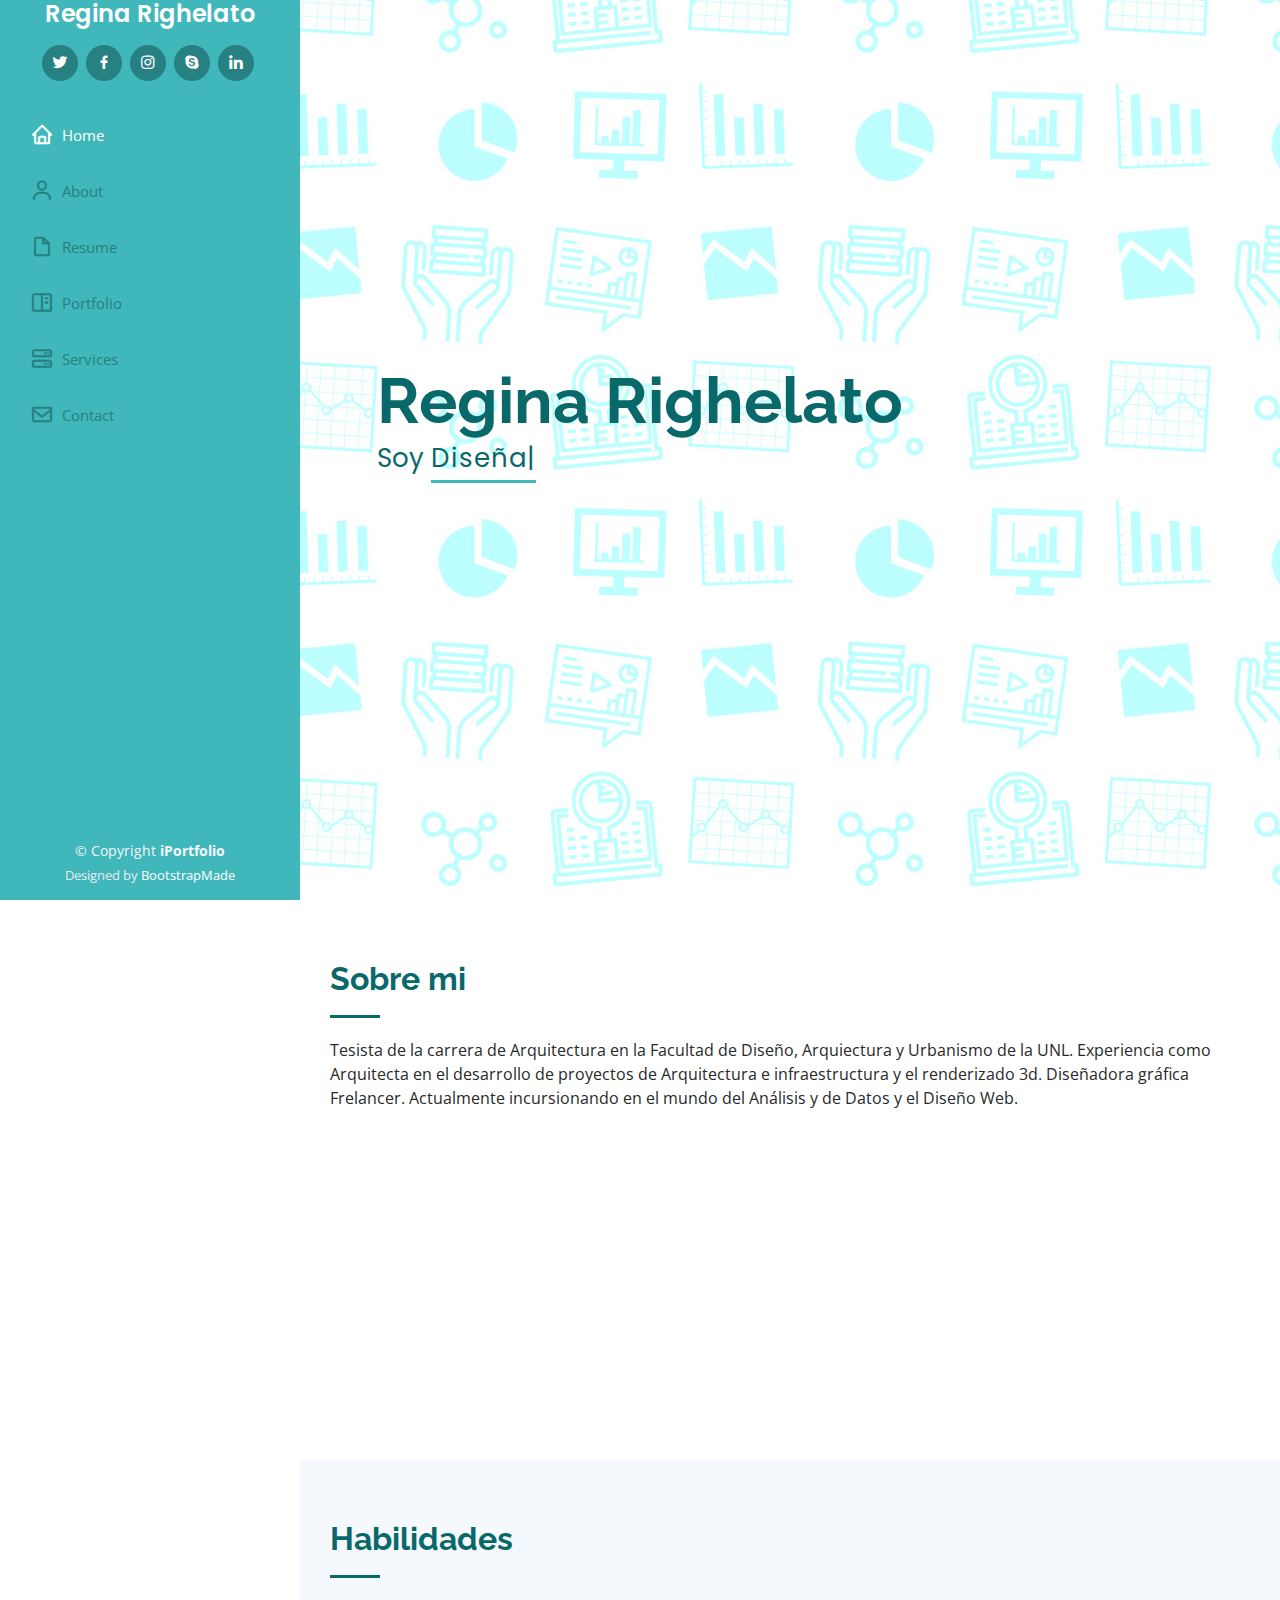
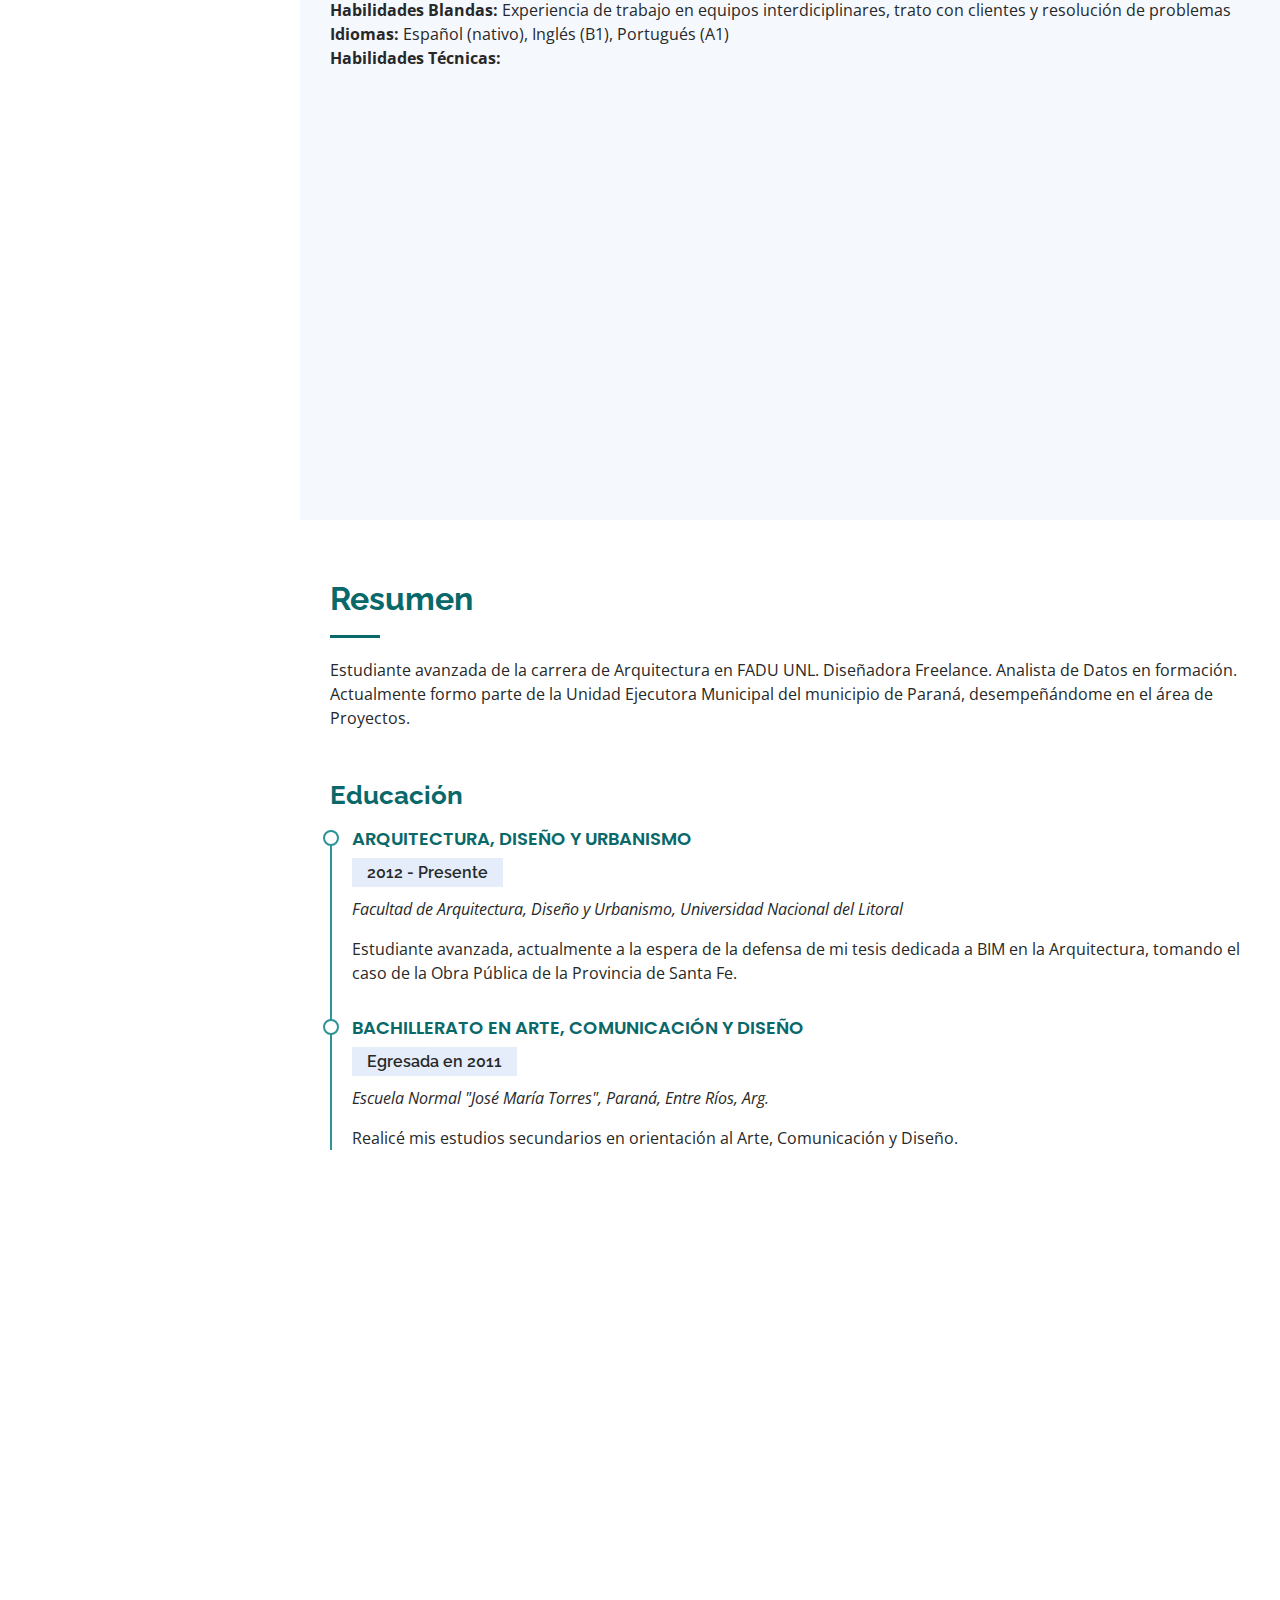
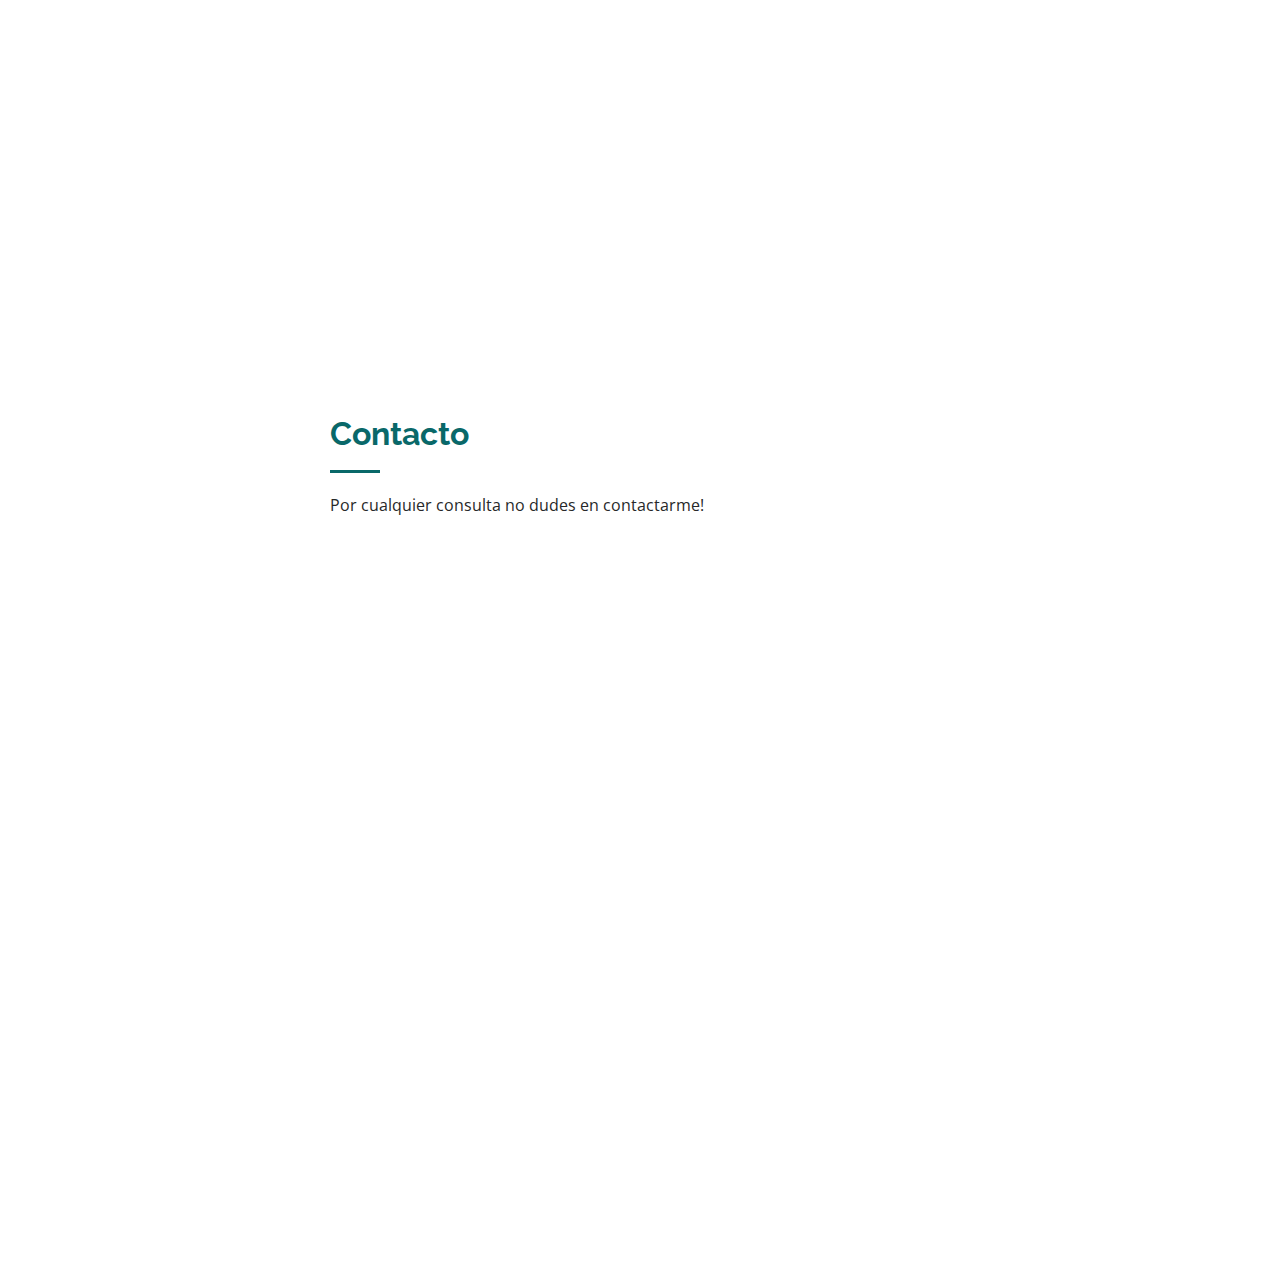
<file: index.html>
<!DOCTYPE html>
<html lang="esp">

<head>
  <meta charset="utf-8">
  <meta content="width=device-width, initial-scale=1.0" name="viewport">

  <title>Regina Righelato Cv</title>
  <meta content="" name="description">
  <meta content="" name="keywords">

  <!-- Favicons -->
  <link href="assets/img/favicon.png" rel="icon">
  <link href="assets/img/apple-touch-icon.png" rel="apple-touch-icon">

  <!-- Google Fonts -->
  <link href="https://fonts.googleapis.com/css?family=Open+Sans:300,300i,400,400i,600,600i,700,700i|Raleway:300,300i,400,400i,500,500i,600,600i,700,700i|Poppins:300,300i,400,400i,500,500i,600,600i,700,700i" rel="stylesheet">

  <!-- Vendor CSS Files -->
  <link href="assets/vendor/aos/aos.css" rel="stylesheet">
  <link href="assets/vendor/bootstrap/css/bootstrap.min.css" rel="stylesheet">
  <link href="assets/vendor/bootstrap-icons/bootstrap-icons.css" rel="stylesheet">
  <link href="assets/vendor/boxicons/css/boxicons.min.css" rel="stylesheet">
  <link href="assets/vendor/glightbox/css/glightbox.min.css" rel="stylesheet">
  <link href="assets/vendor/swiper/swiper-bundle.min.css" rel="stylesheet">

  <!-- Template Main CSS File -->
  <link href="assets/css/style.css" rel="stylesheet">

  <!-- =======================================================
  * Template Name: iPortfolio
  * Updated: Nov 17 2023 with Bootstrap v5.3.2
  * Template URL: https://bootstrapmade.com/iportfolio-bootstrap-portfolio-websites-template/
  * Author: BootstrapMade.com
  * License: https://bootstrapmade.com/license/
  ======================================================== -->
</head>

<body>

  <!-- ======= Mobile nav toggle button ======= -->
  <i class="bi bi-list mobile-nav-toggle d-xl-none"></i>

  <!-- ======= Header ======= -->
  <header id="header">
    <div class="d-flex flex-column">

      <div class="profile">
        <!-- <img src="assets/img/profile-img.jpg" alt="" class="img-fluid rounded-circle"> -->
        <h1 class="text-light"><a href="index.html">Regina Righelato</a></h1>
        <div class="social-links mt-3 text-center">
          <a href="#" class="twitter"><i class="bx bxl-twitter"></i></a>
          <a href="#" class="facebook"><i class="bx bxl-facebook"></i></a>
          <a href="#" class="instagram"><i class="bx bxl-instagram"></i></a>
          <a href="#" class="google-plus"><i class="bx bxl-skype"></i></a>
          <a href="#" class="linkedin"><i class="bx bxl-linkedin"></i></a>
        </div>
      </div>

  

      <nav id="navbar" class="nav-menu navbar">
        <ul>
          <li><a href="#hero" class="nav-link scrollto active"><i class="bx bx-home"></i> <span>Home</span></a></li>
          <li><a href="#about" class="nav-link scrollto"><i class="bx bx-user"></i> <span>About</span></a></li>
          <li><a href="#resume" class="nav-link scrollto"><i class="bx bx-file-blank"></i> <span>Resume</span></a></li>
          <li><a href="#portfolio" class="nav-link scrollto"><i class="bx bx-book-content"></i> <span>Portfolio</span></a></li>
          <li><a href="#services" class="nav-link scrollto"><i class="bx bx-server"></i> <span>Services</span></a></li>
          <li><a href="#contact" class="nav-link scrollto"><i class="bx bx-envelope"></i> <span>Contact</span></a></li>
        </ul>
      </nav><!-- .nav-menu -->
    </div>
  </header><!-- End Header -->

  <!-- ======= Hero Section ======= -->
  <section id="hero" class="d-flex flex-column justify-content-center align-items-center">
    <div class="hero-container" data-aos="fade-in">
      <h1>Regina Righelato</h1>
      <p>Soy <span class="typed" data-typed-items="Diseñadora, Analista de datos en formación"></span></p>
    </div>
  </section><!-- End Hero -->

  <main id="main">

    <!-- ======= About Section ======= -->
    <section id="about" class="about">
      <div class="container">

        <div class="section-title">
          <h2>Sobre mi</h2>
          <p> Tesista de la carrera de Arquitectura en la Facultad de Diseño, Arquiectura y Urbanismo de la UNL. Experiencia como Arquitecta en el desarrollo de proyectos de Arquitectura e infraestructura y el renderizado 3d.
            Diseñadora gráfica Frelancer. Actualmente incursionando en el mundo del Análisis y de Datos y el Diseño Web.
          </p>
        </div>

        <div class="row">
          <div class="col-lg-4" data-aos="fade-right">
            <!-- <img src="assets/img/profile-img.jpg" class="img-fluid" alt=""> -->
          </div>
          <div class="col-lg-8 pt-4 pt-lg-0 content" data-aos="fade-left">
            <h3> Diseñadora Web &amp; Analista de Datos </h3>
            <p class="fst-italic">
              Estudiante en FADU UNL. Actualmente incursionando en el Análisis de Datos y el Diseño Web.
            </p>
            <div class="row">
              <div class="col-lg-6">
                <ul>
                  <li><i class="bi bi-chevron-right"></i> <strong>Fecha de Nacimiento:</strong> <span>24 Diciembre de 1993</span></li>
                  <li><i class="bi bi-chevron-right"></i> <strong>Linkedin:</strong> <span>www.example.com</span></li>
                  <!-- <li><i class="bi bi-chevron-right"></i> <strong>Phone:</strong> <span>+123 456 7890</span></li> -->
                  <li><i class="bi bi-chevron-right"></i> <strong>Ciudad:</strong> <span>Paraná, Entre Ríos, Arg.</span></li>
                </ul>
              </div>
              <div class="col-lg-6">
                <ul>
                  <!-- <li><i class="bi bi-chevron-right"></i> <strong>Edad:</strong> <span>29</span></li> -->
                  <li><i class="bi bi-chevron-right"></i> <strong>Experiencia:</strong> <span>Junior</span></li>
                  <li><i class="bi bi-chevron-right"></i> <strong>Email:</strong> <span>rmarig.8@gmail.com</span></li>
                  <!-- <li><i class="bi bi-chevron-right"></i> <strong>Freelance:</strong> <span>Available</span></li> -->
                </ul>
              </div>
            </div>
            <p>
              
            </p>
          </div>
        </div>

      </div>
    </section><!-- End About Section -->

    <!-- ======= Facts Section ======= 
    <section id="facts" class="facts">
      <div class="container">

        <div class="section-title">
          <h2>Facts</h2>
          <p>Magnam dolores commodi suscipit. Necessitatibus eius consequatur ex aliquid fuga eum quidem. Sit sint consectetur velit. Quisquam quos quisquam cupiditate. Et nemo qui impedit suscipit alias ea. Quia fugiat sit in iste officiis commodi quidem hic quas.</p>
        </div>

        <div class="row no-gutters">

          <div class="col-lg-3 col-md-6 d-md-flex align-items-md-stretch" data-aos="fade-up">
            <div class="count-box">
              <i class="bi bi-emoji-smile"></i>
              <span data-purecounter-start="0" data-purecounter-end="232" data-purecounter-duration="1" class="purecounter"></span>
              <p><strong>Happy Clients</strong> consequuntur quae</p>
            </div>
          </div> -->

          <!-- <div class="col-lg-3 col-md-6 d-md-flex align-items-md-stretch" data-aos="fade-up" data-aos-delay="100">
            <div class="count-box">
              <i class="bi bi-journal-richtext"></i>
              <span data-purecounter-start="0" data-purecounter-end="521" data-purecounter-duration="1" class="purecounter"></span>
              <p><strong>Projects</strong> adipisci atque cum quia aut</p>
            </div>
          </div>

          <div class="col-lg-3 col-md-6 d-md-flex align-items-md-stretch" data-aos="fade-up" data-aos-delay="200">
            <div class="count-box">
              <i class="bi bi-headset"></i>
              <span data-purecounter-start="0" data-purecounter-end="1453" data-purecounter-duration="1" class="purecounter"></span>
              <p><strong>Hours Of Support</strong> aut commodi quaerat</p>
            </div>
          </div>

          <div class="col-lg-3 col-md-6 d-md-flex align-items-md-stretch" data-aos="fade-up" data-aos-delay="300">
            <div class="count-box">
              <i class="bi bi-people"></i>
              <span data-purecounter-start="0" data-purecounter-end="32" data-purecounter-duration="1" class="purecounter"></span>
              <p><strong>Hard Workers</strong> rerum asperiores dolor</p>
            </div>
          </div>

        </div>

      </div>
    </section> End Facts Section -->

    <!-- ======= Skills Section ======= -->
    <section id="skills" class="skills section-bg">
      <div class="container">

        <div class="section-title">
          <h2>Habilidades</h2>
          <p> <b>Habilidades Blandas:</b> Experiencia de trabajo en equipos interdiciplinares, trato con clientes y resolución de problemas</p>
          <p> <b>Idiomas:</b> Español (nativo), Inglés (B1), Portugués (A1) </p>
          <p> <b>Habilidades Técnicas:</b> </p>
        </div>

        <div class="row skills-content">

          <div class="col-lg-6" data-aos="fade-up">

            <div class="progress">
              <span class="skill">SQL (Principiante) <i class="val">60%</i></span>
              <div class="progress-bar-wrap">
                <div class="progress-bar" role="progressbar" aria-valuenow="60" aria-valuemin="0" aria-valuemax="100"></div>
              </div>
            </div>

            <div class="progress">
              <span class="skill">QlikSense (Intermedio) <i class="val">70%</i></span>
              <div class="progress-bar-wrap">
                <div class="progress-bar" role="progressbar" aria-valuenow="70" aria-valuemin="0" aria-valuemax="100"></div>
              </div>
            </div>

            <div class="progress">
              <span class="skill">Power BI (Intermedio) <i class="val">80%</i></span>
              <div class="progress-bar-wrap">
                <div class="progress-bar" role="progressbar" aria-valuenow="80" aria-valuemin="0" aria-valuemax="100"></div>
              </div>
            </div>

            <div class="progress">
              <span class="skill">Python (Principiante) <i class="val">60%</i></span>
              <div class="progress-bar-wrap">
                <div class="progress-bar" role="progressbar" aria-valuenow="60" aria-valuemin="0" aria-valuemax="100"></div>
              </div>
            </div>

            <div class="progress">
              <span class="skill">HTML (Principiante)<i class="val">60%</i></span>
              <div class="progress-bar-wrap">
                <div class="progress-bar" role="progressbar" aria-valuenow="60" aria-valuemin="0" aria-valuemax="100"></div>
              </div>
            </div>

            <div class="progress">
              <span class="skill">CSS (Principiante)<i class="val">60%</i></span>
              <div class="progress-bar-wrap">
                <div class="progress-bar" role="progressbar" aria-valuenow="60" aria-valuemin="0" aria-valuemax="100"></div>
              </div>
            </div>

          </div>

          <div class="col-lg-6" data-aos="fade-up" data-aos-delay="100">

            <div class="progress">
              <span class="skill">Illustrator (Intermedio) <i class="val">75%</i></span>
              <div class="progress-bar-wrap">
                <div class="progress-bar" role="progressbar" aria-valuenow="75" aria-valuemin="0" aria-valuemax="100"></div>
              </div>
            </div>

            <div class="progress">
              <span class="skill">Photoshop (Avanzado) <i class="val">90%</i></span>
              <div class="progress-bar-wrap">
                <div class="progress-bar" role="progressbar" aria-valuenow="90" aria-valuemin="0" aria-valuemax="100"></div>
              </div>
            </div>

          </div>

        </div>

      </div>
    </section><!-- End Skills Section -->

    <!-- ======= Resume Section ======= -->
    <section id="resume" class="resume">
      <div class="container">

        <div class="section-title">
          <h2>Resumen</h2>
          <p>Estudiante avanzada de la carrera de Arquitectura en FADU UNL. Diseñadora Freelance. Analista de Datos en formación.
            Actualmente formo parte de la Unidad Ejecutora Municipal del municipio de Paraná, desempeñándome en el área de Proyectos.
          </p>
        </div>

        <!-- <div class="row">
          <div class="col-lg-6" data-aos="fade-up">
            <h3 class="resume-title">Sumary</h3>
            <div class="resume-item pb-0">
              <h4>Regina Righelato</h4>
              <p><em>Innovative and deadline-driven Graphic Designer with 3+ years of experience designing and developing user-centered digital/print marketing material from initial concept to final, polished deliverable.</em></p>
              <ul>
                <li>Portland par 127,Orlando, FL</li>
                <li>(123) 456-7891</li>
                <li>alice.barkley@example.com</li>
              </ul>
            </div> -->

            <h3 class="resume-title">Educación</h3>
            <div class="resume-item">
              <h4>Arquitectura, Diseño y Urbanismo</h4>
              <h5>2012 - Presente </h5>
              <p><em>Facultad de Arquitectura, Diseño y Urbanismo, Universidad Nacional del Litoral</em></p>
              <p> Estudiante avanzada, actualmente a la espera de la defensa de mi tesis dedicada a BIM en la Arquitectura, tomando el caso de la Obra Pública de la Provincia de Santa Fe.</p>
            </div>
            <div class="resume-item">
              <h4>Bachillerato en Arte, Comunicación y Diseño</h4>
              <h5>Egresada en 2011 </h5>
              <p><em>Escuela Normal "José María Torres", Paraná, Entre Ríos, Arg.</em></p>
              <p>Realicé mis estudios secundarios en orientación al Arte, Comunicación y Diseño.</p>
            </div>
          </div>
          <div class="col-lg-6" data-aos="fade-up" data-aos-delay="100">
            <h3 class="resume-title">Experiencia Profesional</h3>
            <div class="resume-item">
              <h4>Proyectista - Unidad Ejecutora Municipal</h4>
              <h5>2022 - Presente</h5>
              <p><em>Paraná, Entre Ríos, Arg. </em></p>
              <ul>
                <li>Como proyectista, formo parte del equipo interdisciplinar dedicado al desarrollo y ejecución de proyectos de arquitectura, urbanismo e infraestructura para barrios de la ciudad de Paraná.</li>
              </ul>
            </div>
            <div class="resume-item">
              <h4>Renderista Freelance</h4>
              <h5>2021 - Presente</h5>
              <p><em>Paraná, Entre Ríos, Arg.</em></p>
              <ul>
                <li>Realizo modelado 3d y renderizado de proyectos arquitectónicos para clientes particulares, profesionales e instituciones a nivel local e internacional.</li>
              </ul>
            </div>
            <div class="resume-item">
              <h4>Diseñadora Gráfica Freelance</h4>
              <h5>2018 - Presente</h5>
              <p><em>Paraná, Entre Ríos, Arg.</em></p>
              <ul>
                <li>Desarrollo piezas gráficas, branding y diseño de marca para artistas y emprendimientos. También formo parte del equipo de prensa y diseño 
                  de redes sociales en INESI.</li>
              </ul>
            </div>
          </div>
        </div>

      </div>
    </section><!-- End Resume Section -->

    <!-- ======= Portfolio Section ======= 
    <section id="portfolio" class="portfolio section-bg">
      <div class="container">

        <div class="section-title">
          <h2>Portfolio</h2>
          <p>Magnam dolores commodi suscipit. Necessitatibus eius consequatur ex aliquid fuga eum quidem. Sit sint consectetur velit. Quisquam quos quisquam cupiditate. Et nemo qui impedit suscipit alias ea. Quia fugiat sit in iste officiis commodi quidem hic quas.</p>
        </div>

        <div class="row" data-aos="fade-up">
          <div class="col-lg-12 d-flex justify-content-center">
            <ul id="portfolio-flters">
              <li data-filter="*" class="filter-active">All</li>
              <li data-filter=".filter-app">App</li>
              <li data-filter=".filter-card">Card</li>
              <li data-filter=".filter-web">Web</li>
            </ul>
          </div>
        </div>

        <div class="row portfolio-container" data-aos="fade-up" data-aos-delay="100">

          <div class="col-lg-4 col-md-6 portfolio-item filter-app">
            <div class="portfolio-wrap">
              <img src="assets/img/portfolio/portfolio-1.jpg" class="img-fluid" alt="">
              <div class="portfolio-links">
                <a href="assets/img/portfolio/portfolio-1.jpg" data-gallery="portfolioGallery" class="portfolio-lightbox" title="App 1"><i class="bx bx-plus"></i></a>
                <a href="portfolio-details.html" title="More Details"><i class="bx bx-link"></i></a>
              </div>
            </div>
          </div>

          <div class="col-lg-4 col-md-6 portfolio-item filter-web">
            <div class="portfolio-wrap">
              <img src="assets/img/portfolio/portfolio-2.jpg" class="img-fluid" alt="">
              <div class="portfolio-links">
                <a href="assets/img/portfolio/portfolio-2.jpg" data-gallery="portfolioGallery" class="portfolio-lightbox" title="Web 3"><i class="bx bx-plus"></i></a>
                <a href="portfolio-details.html" title="More Details"><i class="bx bx-link"></i></a>
              </div>
            </div>
          </div>

          <div class="col-lg-4 col-md-6 portfolio-item filter-app">
            <div class="portfolio-wrap">
              <img src="assets/img/portfolio/portfolio-3.jpg" class="img-fluid" alt="">
              <div class="portfolio-links">
                <a href="assets/img/portfolio/portfolio-3.jpg" data-gallery="portfolioGallery" class="portfolio-lightbox" title="App 2"><i class="bx bx-plus"></i></a>
                <a href="portfolio-details.html" title="More Details"><i class="bx bx-link"></i></a>
              </div>
            </div>
          </div>

          <div class="col-lg-4 col-md-6 portfolio-item filter-card">
            <div class="portfolio-wrap">
              <img src="assets/img/portfolio/portfolio-4.jpg" class="img-fluid" alt="">
              <div class="portfolio-links">
                <a href="assets/img/portfolio/portfolio-4.jpg" data-gallery="portfolioGallery" class="portfolio-lightbox" title="Card 2"><i class="bx bx-plus"></i></a>
                <a href="portfolio-details.html" title="More Details"><i class="bx bx-link"></i></a>
              </div>
            </div>
          </div>

          <div class="col-lg-4 col-md-6 portfolio-item filter-web">
            <div class="portfolio-wrap">
              <img src="assets/img/portfolio/portfolio-5.jpg" class="img-fluid" alt="">
              <div class="portfolio-links">
                <a href="assets/img/portfolio/portfolio-5.jpg" data-gallery="portfolioGallery" class="portfolio-lightbox" title="Web 2"><i class="bx bx-plus"></i></a>
                <a href="portfolio-details.html" title="More Details"><i class="bx bx-link"></i></a>
              </div>
            </div>
          </div>

          <div class="col-lg-4 col-md-6 portfolio-item filter-app">
            <div class="portfolio-wrap">
              <img src="assets/img/portfolio/portfolio-6.jpg" class="img-fluid" alt="">
              <div class="portfolio-links">
                <a href="assets/img/portfolio/portfolio-6.jpg" data-gallery="portfolioGallery" class="portfolio-lightbox" title="App 3"><i class="bx bx-plus"></i></a>
                <a href="portfolio-details.html" title="More Details"><i class="bx bx-link"></i></a>
              </div>
            </div>
          </div>

          <div class="col-lg-4 col-md-6 portfolio-item filter-card">
            <div class="portfolio-wrap">
              <img src="assets/img/portfolio/portfolio-7.jpg" class="img-fluid" alt="">
              <div class="portfolio-links">
                <a href="assets/img/portfolio/portfolio-7.jpg" data-gallery="portfolioGallery" class="portfolio-lightbox" title="Card 1"><i class="bx bx-plus"></i></a>
                <a href="portfolio-details.html" title="More Details"><i class="bx bx-link"></i></a>
              </div>
            </div>
          </div>

          <div class="col-lg-4 col-md-6 portfolio-item filter-card">
            <div class="portfolio-wrap">
              <img src="assets/img/portfolio/portfolio-8.jpg" class="img-fluid" alt="">
              <div class="portfolio-links">
                <a href="assets/img/portfolio/portfolio-8.jpg" data-gallery="portfolioGallery" class="portfolio-lightbox" title="Card 3"><i class="bx bx-plus"></i></a>
                <a href="portfolio-details.html" title="More Details"><i class="bx bx-link"></i></a>
              </div>
            </div>
          </div>

          <div class="col-lg-4 col-md-6 portfolio-item filter-web">
            <div class="portfolio-wrap">
              <img src="assets/img/portfolio/portfolio-9.jpg" class="img-fluid" alt="">
              <div class="portfolio-links">
                <a href="assets/img/portfolio/portfolio-9.jpg" data-gallery="portfolioGallery" class="portfolio-lightbox" title="Web 3"><i class="bx bx-plus"></i></a>
                <a href="portfolio-details.html" title="More Details"><i class="bx bx-link"></i></a>
              </div>
            </div>
          </div>

        </div>

      </div>
    </section>End Portfolio Section -->

    <!-- ======= Services Section ======= 
    <section id="services" class="services">
      <div class="container">

        <div class="section-title">
          <h2>Services</h2>
          <p>Magnam dolores commodi suscipit. Necessitatibus eius consequatur ex aliquid fuga eum quidem. Sit sint consectetur velit. Quisquam quos quisquam cupiditate. Et nemo qui impedit suscipit alias ea. Quia fugiat sit in iste officiis commodi quidem hic quas.</p>
        </div>

        <div class="row">
          <div class="col-lg-4 col-md-6 icon-box" data-aos="fade-up">
            <div class="icon"><i class="bi bi-briefcase"></i></div>
            <h4 class="title"><a href="">Lorem Ipsum</a></h4>
            <p class="description">Voluptatum deleniti atque corrupti quos dolores et quas molestias excepturi sint occaecati cupiditate non provident</p>
          </div>
          <div class="col-lg-4 col-md-6 icon-box" data-aos="fade-up" data-aos-delay="100">
            <div class="icon"><i class="bi bi-card-checklist"></i></div>
            <h4 class="title"><a href="">Dolor Sitema</a></h4>
            <p class="description">Minim veniam, quis nostrud exercitation ullamco laboris nisi ut aliquip ex ea commodo consequat tarad limino ata</p>
          </div>
          <div class="col-lg-4 col-md-6 icon-box" data-aos="fade-up" data-aos-delay="200">
            <div class="icon"><i class="bi bi-bar-chart"></i></div>
            <h4 class="title"><a href="">Sed ut perspiciatis</a></h4>
            <p class="description">Duis aute irure dolor in reprehenderit in voluptate velit esse cillum dolore eu fugiat nulla pariatur</p>
          </div>
          <div class="col-lg-4 col-md-6 icon-box" data-aos="fade-up" data-aos-delay="300">
            <div class="icon"><i class="bi bi-binoculars"></i></div>
            <h4 class="title"><a href="">Magni Dolores</a></h4>
            <p class="description">Excepteur sint occaecat cupidatat non proident, sunt in culpa qui officia deserunt mollit anim id est laborum</p>
          </div>
          <div class="col-lg-4 col-md-6 icon-box" data-aos="fade-up" data-aos-delay="400">
            <div class="icon"><i class="bi bi-brightness-high"></i></div>
            <h4 class="title"><a href="">Nemo Enim</a></h4>
            <p class="description">At vero eos et accusamus et iusto odio dignissimos ducimus qui blanditiis praesentium voluptatum deleniti atque</p>
          </div>
          <div class="col-lg-4 col-md-6 icon-box" data-aos="fade-up" data-aos-delay="500">
            <div class="icon"><i class="bi bi-calendar4-week"></i></div>
            <h4 class="title"><a href="">Eiusmod Tempor</a></h4>
            <p class="description">Et harum quidem rerum facilis est et expedita distinctio. Nam libero tempore, cum soluta nobis est eligendi</p>
          </div>
        </div>

      </div>
    </section> End Services Section -->

    <!-- ======= Testimonials Section ======= 
    <section id="testimonials" class="testimonials section-bg">
      <div class="container">

        <div class="section-title">
          <h2>Testimonials</h2>
          <p>Magnam dolores commodi suscipit. Necessitatibus eius consequatur ex aliquid fuga eum quidem. Sit sint consectetur velit. Quisquam quos quisquam cupiditate. Et nemo qui impedit suscipit alias ea. Quia fugiat sit in iste officiis commodi quidem hic quas.</p>
        </div>

        <div class="testimonials-slider swiper" data-aos="fade-up" data-aos-delay="100">
          <div class="swiper-wrapper">

            <div class="swiper-slide">
              <div class="testimonial-item" data-aos="fade-up">
                <p>
                  <i class="bx bxs-quote-alt-left quote-icon-left"></i>
                  Proin iaculis purus consequat sem cure digni ssim donec porttitora entum suscipit rhoncus. Accusantium quam, ultricies eget id, aliquam eget nibh et. Maecen aliquam, risus at semper.
                  <i class="bx bxs-quote-alt-right quote-icon-right"></i>
                </p>
                <img src="assets/img/testimonials/testimonials-1.jpg" class="testimonial-img" alt="">
                <h3>Saul Goodman</h3>
                <h4>Ceo &amp; Founder</h4>
              </div>
            </div> End testimonial item 

            <div class="swiper-slide">
              <div class="testimonial-item" data-aos="fade-up" data-aos-delay="100">
                <p>
                  <i class="bx bxs-quote-alt-left quote-icon-left"></i>
                  Export tempor illum tamen malis malis eram quae irure esse labore quem cillum quid cillum eram malis quorum velit fore eram velit sunt aliqua noster fugiat irure amet legam anim culpa.
                  <i class="bx bxs-quote-alt-right quote-icon-right"></i>
                </p>
                <img src="assets/img/testimonials/testimonials-2.jpg" class="testimonial-img" alt="">
                <h3>Sara Wilsson</h3>
                <h4>Designer</h4>
              </div>
            </div> End testimonial item 

            <div class="swiper-slide">
              <div class="testimonial-item" data-aos="fade-up" data-aos-delay="200">
                <p>
                  <i class="bx bxs-quote-alt-left quote-icon-left"></i>
                  Enim nisi quem export duis labore cillum quae magna enim sint quorum nulla quem veniam duis minim tempor labore quem eram duis noster aute amet eram fore quis sint minim.
                  <i class="bx bxs-quote-alt-right quote-icon-right"></i>
                </p>
                <img src="assets/img/testimonials/testimonials-3.jpg" class="testimonial-img" alt="">
                <h3>Jena Karlis</h3>
                <h4>Store Owner</h4>
              </div>
            </div> End testimonial item 

            <div class="swiper-slide">
              <div class="testimonial-item" data-aos="fade-up" data-aos-delay="300">
                <p>
                  <i class="bx bxs-quote-alt-left quote-icon-left"></i>
                  Fugiat enim eram quae cillum dolore dolor amet nulla culpa multos export minim fugiat minim velit minim dolor enim duis veniam ipsum anim magna sunt elit fore quem dolore labore illum veniam.
                  <i class="bx bxs-quote-alt-right quote-icon-right"></i>
                </p>
                <img src="assets/img/testimonials/testimonials-4.jpg" class="testimonial-img" alt="">
                <h3>Matt Brandon</h3>
                <h4>Freelancer</h4>
              </div>
            </div> End testimonial item 

            <div class="swiper-slide">
              <div class="testimonial-item" data-aos="fade-up" data-aos-delay="400">
                <p>
                  <i class="bx bxs-quote-alt-left quote-icon-left"></i>
                  Quis quorum aliqua sint quem legam fore sunt eram irure aliqua veniam tempor noster veniam enim culpa labore duis sunt culpa nulla illum cillum fugiat legam esse veniam culpa fore nisi cillum quid.
                  <i class="bx bxs-quote-alt-right quote-icon-right"></i>
                </p>
                <img src="assets/img/testimonials/testimonials-5.jpg" class="testimonial-img" alt="">
                <h3>John Larson</h3>
                <h4>Entrepreneur</h4>
              </div>
            </div> End testimonial item 

          </div>
          <div class="swiper-pagination"></div>
        </div>

      </div>
    </section> End Testimonials Section -->

    <!-- ======= Contact Section ======= -->
    <section id="contact" class="contact">
      <div class="container">

        <div class="section-title">
          <h2>Contacto</h2>
          <p>Por cualquier consulta no dudes en contactarme!</p>
        </div>

        <div class="row" data-aos="fade-in">

          <div class="col-lg-5 d-flex align-items-stretch">
            <div class="info">
              <div class="address">
                <i class="bi bi-geo-alt"></i>
                <h4>Ciudad:</h4>
                <p>Paraná, Entre Ríos, Arg.</p>
              </div>

              <div class="email">
                <i class="bi bi-envelope"></i>
                <h4>Email:</h4>
                <p>rmarig.8@gmail.com</p>
              </div>

              <!--<div class="phone">
                <i class="bi bi-phone"></i>
                <h4>Call:</h4>
                <p>+1 5589 55488 55s</p>
              </div> -->

              <iframe src="https://www.google.com/maps/embed?pb=!1m14!1m8!1m3!1d12097.433213460943!2d-74.0062269!3d40.7101282!3m2!1i1024!2i768!4f13.1!3m3!1m2!1s0x0%3A0xb89d1fe6bc499443!2sDowntown+Conference+Center!5e0!3m2!1smk!2sbg!4v1539943755621" frameborder="0" style="border:0; width: 100%; height: 290px;" allowfullscreen></iframe>
            </div>

          </div>

          <div class="col-lg-7 mt-5 mt-lg-0 d-flex align-items-stretch">
            <form action="forms/contact.php" method="post" role="form" class="php-email-form">
              <div class="row">
                <div class="form-group col-md-6">
                  <label for="name">Your Name</label>
                  <input type="text" name="name" class="form-control" id="name" required>
                </div>
                <div class="form-group col-md-6">
                  <label for="name">Your Email</label>
                  <input type="email" class="form-control" name="email" id="email" required>
                </div>
              </div>
              <div class="form-group">
                <label for="name">Subject</label>
                <input type="text" class="form-control" name="subject" id="subject" required>
              </div>
              <div class="form-group">
                <label for="name">Message</label>
                <textarea class="form-control" name="message" rows="10" required></textarea>
              </div>
              <div class="my-3">
                <div class="loading">Loading</div>
                <div class="error-message"></div>
                <div class="sent-message">Your message has been sent. Thank you!</div>
              </div>
              <div class="text-center"><button type="submit">Send Message</button></div>
            </form>
          </div>

        </div>

      </div>
    </section><!-- End Contact Section -->

  </main><!-- End #main -->

  <!-- ======= Footer ======= -->
  <footer id="footer">
    <div class="container">
      <div class="copyright">
        &copy; Copyright <strong><span>iPortfolio</span></strong>
      </div>
      <div class="credits">
        <!-- All the links in the footer should remain intact. -->
        <!-- You can delete the links only if you purchased the pro version. -->
        <!-- Licensing information: https://bootstrapmade.com/license/ -->
        <!-- Purchase the pro version with working PHP/AJAX contact form: https://bootstrapmade.com/iportfolio-bootstrap-portfolio-websites-template/ -->
        Designed by <a href="https://bootstrapmade.com/">BootstrapMade</a>
      </div>
    </div>
  </footer><!-- End  Footer -->

  <a href="#" class="back-to-top d-flex align-items-center justify-content-center"><i class="bi bi-arrow-up-short"></i></a>

  <!-- Vendor JS Files -->
  <script src="assets/vendor/purecounter/purecounter_vanilla.js"></script>
  <script src="assets/vendor/aos/aos.js"></script>
  <script src="assets/vendor/bootstrap/js/bootstrap.bundle.min.js"></script>
  <script src="assets/vendor/glightbox/js/glightbox.min.js"></script>
  <script src="assets/vendor/isotope-layout/isotope.pkgd.min.js"></script>
  <script src="assets/vendor/swiper/swiper-bundle.min.js"></script>
  <script src="assets/vendor/typed.js/typed.umd.js"></script>
  <script src="assets/vendor/waypoints/noframework.waypoints.js"></script>
  <script src="assets/vendor/php-email-form/validate.js"></script>

  <!-- Template Main JS File -->
  <script src="assets/js/main.js"></script>

</body>

</html>
</file>
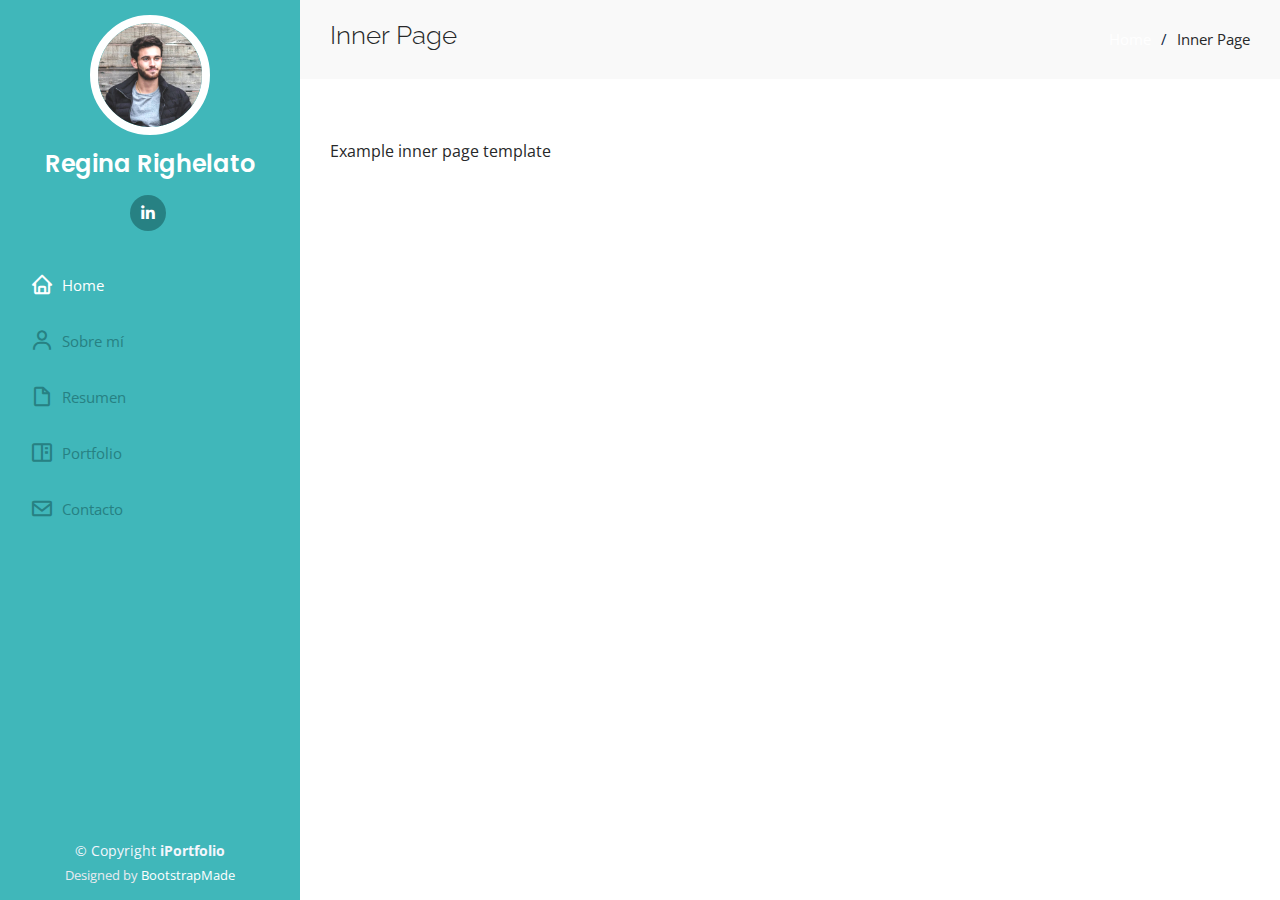
<file: inner-page.html>
<!DOCTYPE html>
<html lang="esp">

<head>
  <meta charset="utf-8">
  <meta content="width=device-width, initial-scale=1.0" name="viewport">

  <title>Regina Righelato Bootstrap CV</title>
  <meta content="" name="description">
  <meta content="" name="keywords">

  <!-- Favicons -->
  <link href="assets/img/favicon.png" rel="icon">
  <link href="assets/img/apple-touch-icon.png" rel="apple-touch-icon">

  <!-- Google Fonts -->
  <link href="https://fonts.googleapis.com/css?family=Open+Sans:300,300i,400,400i,600,600i,700,700i|Raleway:300,300i,400,400i,500,500i,600,600i,700,700i|Poppins:300,300i,400,400i,500,500i,600,600i,700,700i" rel="stylesheet">

  <!-- Vendor CSS Files -->
  <link href="assets/vendor/aos/aos.css" rel="stylesheet">
  <link href="assets/vendor/bootstrap/css/bootstrap.min.css" rel="stylesheet">
  <link href="assets/vendor/bootstrap-icons/bootstrap-icons.css" rel="stylesheet">
  <link href="assets/vendor/boxicons/css/boxicons.min.css" rel="stylesheet">
  <link href="assets/vendor/glightbox/css/glightbox.min.css" rel="stylesheet">
  <link href="assets/vendor/swiper/swiper-bundle.min.css" rel="stylesheet">

  <!-- Template Main CSS File -->
  <link href="assets/css/style.css" rel="stylesheet">

  <!-- =======================================================
  * Template Name: iPortfolio
  * Updated: Nov 17 2023 with Bootstrap v5.3.2
  * Template URL: https://bootstrapmade.com/iportfolio-bootstrap-portfolio-websites-template/
  * Author: BootstrapMade.com
  * License: https://bootstrapmade.com/license/
  ======================================================== -->
</head>

<body>

  <!-- ======= Mobile nav toggle button ======= -->
  <i class="bi bi-list mobile-nav-toggle d-xl-none"></i>

  <!-- ======= Header ======= -->
  <header id="header">
    <div class="d-flex flex-column">

      <div class="profile">
        <img src="assets/img/profile-img.jpg" alt="" class="img-fluid rounded-circle">
        <h1 class="text-light"><a href="index.html">Regina Righelato</a></h1>
        <div class="social-links mt-3 text-center">
          <!-- <a href="#" class="twitter"><i class="bx bxl-twitter"></i></a> -->
          <!-- <a href="#" class="facebook"><i class="bx bxl-facebook"></i></a> -->
          <!-- <a href="#" class="instagram"><i class="bx bxl-instagram"></i></a> 
          <a href="#" class="google-plus"><i class="bx bxl-skype"></i></a> -->
          <a href="https://www.linkedin.com/in/mreginarighelato/" class="linkedin"><i class="bx bxl-linkedin"></i></a>
        </div>
      </div>

      <nav id="navbar" class="nav-menu navbar">
        <ul>
          <li><a href="#hero" class="nav-link scrollto active"><i class="bx bx-home"></i> <span>Home</span></a></li>
          <li><a href="#about" class="nav-link scrollto"><i class="bx bx-user"></i> <span>Sobre mí</span></a></li>
          <li><a href="#resume" class="nav-link scrollto"><i class="bx bx-file-blank"></i> <span>Resumen</span></a></li>
          <li><a href="#portfolio" class="nav-link scrollto"><i class="bx bx-book-content"></i> <span>Portfolio</span></a></li>
          <!-- i><a href="#services" class="nav-link scrollto"><i class="bx bx-server"></i> <span>Services</span></a></li> -->
          <li><a href="#contact" class="nav-link scrollto"><i class="bx bx-envelope"></i> <span>Contacto</span></a></li>
        </ul>
      </nav><!-- .nav-menu -->
    </div>
  </header><!-- End Header -->

  <main id="main">

    <!-- ======= Breadcrumbs ======= -->
    <section class="breadcrumbs">
      <div class="container">

        <div class="d-flex justify-content-between align-items-center">
          <h2>Inner Page</h2>
          <ol>
            <li><a href="index.html">Home</a></li>
            <li>Inner Page</li>
          </ol>
        </div>

      </div>
    </section><!-- End Breadcrumbs -->

    <section class="inner-page">
      <div class="container">
        <p>
          Example inner page template
        </p>
      </div>
    </section>

  </main><!-- End #main -->

  <!-- ======= Footer ======= -->
  <footer id="footer">
    <div class="container">
      <div class="copyright">
        &copy; Copyright <strong><span>iPortfolio</span></strong>
      </div>
      <div class="credits">
        <!-- All the links in the footer should remain intact. -->
        <!-- You can delete the links only if you purchased the pro version. -->
        <!-- Licensing information: https://bootstrapmade.com/license/ -->
        <!-- Purchase the pro version with working PHP/AJAX contact form: https://bootstrapmade.com/iportfolio-bootstrap-portfolio-websites-template/ -->
        Designed by <a href="https://bootstrapmade.com/">BootstrapMade</a>
      </div>
    </div>
  </footer><!-- End  Footer -->

  <a href="#" class="back-to-top d-flex align-items-center justify-content-center"><i class="bi bi-arrow-up-short"></i></a>

  <!-- Vendor JS Files -->
  <script src="assets/vendor/purecounter/purecounter_vanilla.js"></script>
  <script src="assets/vendor/aos/aos.js"></script>
  <script src="assets/vendor/bootstrap/js/bootstrap.bundle.min.js"></script>
  <script src="assets/vendor/glightbox/js/glightbox.min.js"></script>
  <script src="assets/vendor/isotope-layout/isotope.pkgd.min.js"></script>
  <script src="assets/vendor/swiper/swiper-bundle.min.js"></script>
  <script src="assets/vendor/typed.js/typed.umd.js"></script>
  <script src="assets/vendor/waypoints/noframework.waypoints.js"></script>
  <script src="assets/vendor/php-email-form/validate.js"></script>

  <!-- Template Main JS File -->
  <script src="assets/js/main.js"></script>

</body>

</html>
</file>
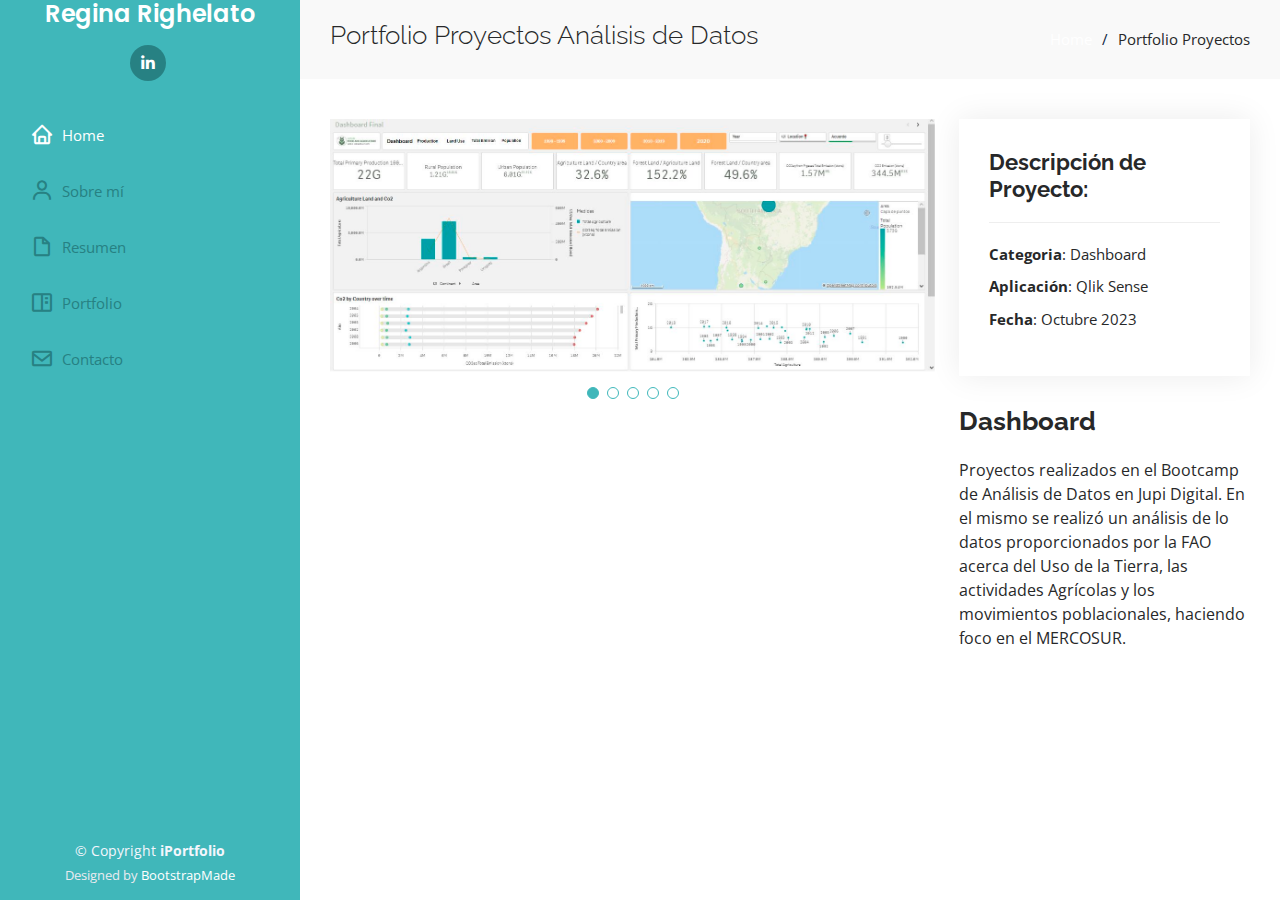
<file: portfolio-details-2.html>
<!DOCTYPE html>
<html lang="esp">

<head>
  <meta charset="utf-8">
  <meta content="width=device-width, initial-scale=1.0" name="viewport">

  <title>Portfolio Details - iPortfolio Bootstrap Template</title>
  <meta content="" name="description">
  <meta content="" name="keywords">

  <!-- Favicons -->
  <link href="assets/img/favicon.png" rel="icon">
  <link href="assets/img/apple-touch-icon.png" rel="apple-touch-icon">

  <!-- Google Fonts -->
  <link href="https://fonts.googleapis.com/css?family=Open+Sans:300,300i,400,400i,600,600i,700,700i|Raleway:300,300i,400,400i,500,500i,600,600i,700,700i|Poppins:300,300i,400,400i,500,500i,600,600i,700,700i" rel="stylesheet">

  <!-- Vendor CSS Files -->
  <link href="assets/vendor/aos/aos.css" rel="stylesheet">
  <link href="assets/vendor/bootstrap/css/bootstrap.min.css" rel="stylesheet">
  <link href="assets/vendor/bootstrap-icons/bootstrap-icons.css" rel="stylesheet">
  <link href="assets/vendor/boxicons/css/boxicons.min.css" rel="stylesheet">
  <link href="assets/vendor/glightbox/css/glightbox.min.css" rel="stylesheet">
  <link href="assets/vendor/swiper/swiper-bundle.min.css" rel="stylesheet">

  <!-- Template Main CSS File -->
  <link href="assets/css/style.css" rel="stylesheet">

  <!-- =======================================================
  * Template Name: iPortfolio
  * Updated: Nov 17 2023 with Bootstrap v5.3.2
  * Template URL: https://bootstrapmade.com/iportfolio-bootstrap-portfolio-websites-template/
  * Author: BootstrapMade.com
  * License: https://bootstrapmade.com/license/
  ======================================================== -->
</head>

<body>

  <!-- ======= Mobile nav toggle button ======= -->
  <i class="bi bi-list mobile-nav-toggle d-xl-none"></i>

  <!-- ======= Header ======= -->
  <header id="header">
    <div class="d-flex flex-column">

      <div class="profile">
        <!-- <img src="assets/img/profile-img.jpg" alt="" class="img-fluid rounded-circle"> -->
        <h1 class="text-light"><a href="index.html">Regina Righelato</a></h1>
        <div class="social-links mt-3 text-center">
          <!-- <a href="#" class="twitter"><i class="bx bxl-twitter"></i></a>
          <a href="#" class="facebook"><i class="bx bxl-facebook"></i></a>
          <a href="#" class="instagram"><i class="bx bxl-instagram"></i></a> 
          <a href="#" class="google-plus"><i class="bx bxl-skype"></i></a> -->
          <a href="https://www.linkedin.com/in/mreginarighelato/" class="linkedin"><i class="bx bxl-linkedin"></i></a>
        </div>
      </div>

      <nav id="navbar" class="nav-menu navbar">
        <ul>
          <li><a href="#hero" class="nav-link scrollto active"><i class="bx bx-home"></i> <span>Home</span></a></li>
          <li><a href="#about" class="nav-link scrollto"><i class="bx bx-user"></i> <span>Sobre mí</span></a></li>
          <li><a href="#resume" class="nav-link scrollto"><i class="bx bx-file-blank"></i> <span>Resumen</span></a></li>
          <li><a href="#portfolio" class="nav-link scrollto"><i class="bx bx-book-content"></i> <span>Portfolio</span></a></li>
          <!-- <li><a href="#services" class="nav-link scrollto"><i class="bx bx-server"></i> <span>Services</span></a></li> -->
          <li><a href="#contact" class="nav-link scrollto"><i class="bx bx-envelope"></i> <span>Contacto</span></a></li>
        </ul>
      </nav><!-- .nav-menu -->
    </div>
  </header><!-- End Header -->

  <main id="main">

    <!-- ======= Breadcrumbs ======= -->
    <section id="breadcrumbs" class="breadcrumbs">
      <div class="container">

        <div class="d-flex justify-content-between align-items-center">
          <h2>Portfolio Proyectos Análisis de Datos</h2>
          <ol>
            <li><a href="index.html">Home</a></li>
            <li>Portfolio Proyectos</li>
          </ol>
        </div>

      </div>
    </section><!-- End Breadcrumbs -->
    <section id="portfolio-details" class="portfolio-details">
      <div class="container">

        <div class="row gy-4">

          <div class="col-lg-8">
            <div class="portfolio-details-slider swiper">
              <div class="swiper-wrapper align-items-center">

                <div class="swiper-slide">
                  <img src="assets/img/portfolio/1TPF.jpg" alt="">
                </div>

                <div class="swiper-slide">
                  <img src="assets/img/portfolio/2TPF.jpg" alt="">
                </div>

                <div class="swiper-slide">
                  <img src="assets/img/portfolio/3TPF.jpg" alt="">
                </div>

                <div class="swiper-slide">
                  <img src="assets/img/portfolio/5TPF.jpg" alt="">
                </div>

                <div class="swiper-slide">
                  <img src="assets/img/portfolio/6TPF.jpg" alt="">
                </div>

              </div>
              <div class="swiper-pagination"></div>
            </div>
          </div>

          <div class="col-lg-4">
            <div class="portfolio-info">
              <h3>Descripción de Proyecto:</h3>
              <ul>
                <li><strong>Categoria</strong>: Dashboard</li>
                <li><strong>Aplicación</strong>: Qlik Sense</li>
                <li><strong>Fecha</strong>: Octubre 2023</li>
                <!-- <li><strong>Project URL</strong>: <a href="#">www.example.com</a></li> -->
              </ul>
            </div>
            <div class="portfolio-description">
              <h2>Dashboard</h2>
              <p>
                Proyectos realizados en el Bootcamp de Análisis de Datos en Jupi Digital. En el mismo se realizó un análisis de lo datos proporcionados por la FAO acerca del Uso de la Tierra, las actividades Agrícolas y los movimientos poblacionales, haciendo foco en el MERCOSUR.
              </p>
            </div>
          </div>

        </div>

      </div>
    </section><!-- End Portfolio Details Section -->

  </main><!-- End #main -->

  <!-- ======= Footer ======= -->
  <footer id="footer">
    <div class="container">
      <div class="copyright">
        &copy; Copyright <strong><span>iPortfolio</span></strong>
      </div>
      <div class="credits">
        <!-- All the links in the footer should remain intact. -->
        <!-- You can delete the links only if you purchased the pro version. -->
        <!-- Licensing information: https://bootstrapmade.com/license/ -->
        <!-- Purchase the pro version with working PHP/AJAX contact form: https://bootstrapmade.com/iportfolio-bootstrap-portfolio-websites-template/ -->
        Designed by <a href="https://bootstrapmade.com/">BootstrapMade</a>
      </div>
    </div>
  </footer><!-- End  Footer -->

  <a href="#" class="back-to-top d-flex align-items-center justify-content-center"><i class="bi bi-arrow-up-short"></i></a>

  <!-- Vendor JS Files -->
  <script src="assets/vendor/purecounter/purecounter_vanilla.js"></script>
  <script src="assets/vendor/aos/aos.js"></script>
  <script src="assets/vendor/bootstrap/js/bootstrap.bundle.min.js"></script>
  <script src="assets/vendor/glightbox/js/glightbox.min.js"></script>
  <script src="assets/vendor/isotope-layout/isotope.pkgd.min.js"></script>
  <script src="assets/vendor/swiper/swiper-bundle.min.js"></script>
  <script src="assets/vendor/typed.js/typed.umd.js"></script>
  <script src="assets/vendor/waypoints/noframework.waypoints.js"></script>
  <script src="assets/vendor/php-email-form/validate.js"></script>

  <!-- Template Main JS File -->
  <script src="assets/js/main.js"></script>

</body>

</html>
</file>
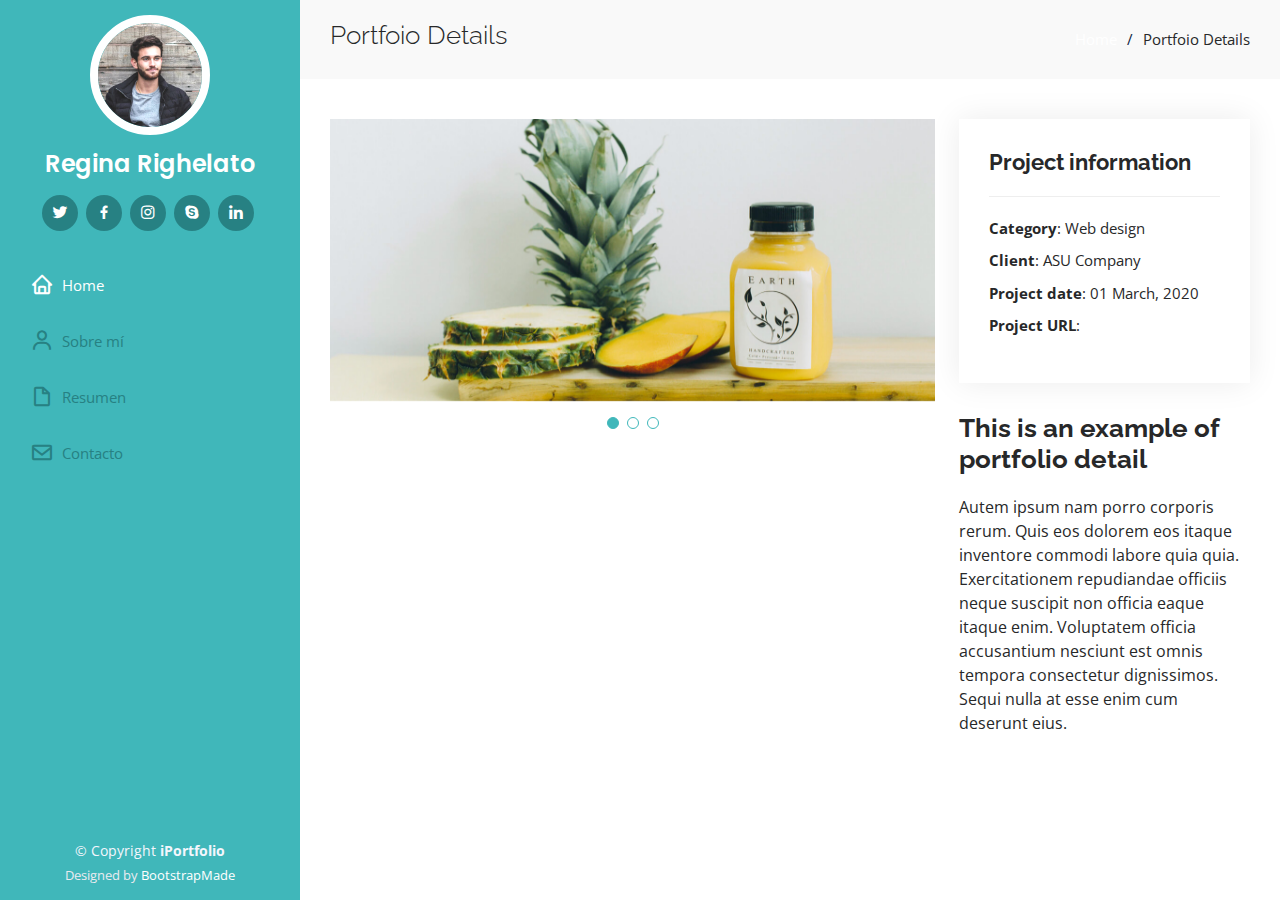
<file: portfolio-details.html>
<!DOCTYPE html>
<html lang="esp">

<head>
  <meta charset="utf-8">
  <meta content="width=device-width, initial-scale=1.0" name="viewport">

  <title>Portfolio Details - iPortfolio Bootstrap Template</title>
  <meta content="" name="description">
  <meta content="" name="keywords">

  <!-- Favicons -->
  <link href="assets/img/favicon.png" rel="icon">
  <link href="assets/img/apple-touch-icon.png" rel="apple-touch-icon">

  <!-- Google Fonts -->
  <link href="https://fonts.googleapis.com/css?family=Open+Sans:300,300i,400,400i,600,600i,700,700i|Raleway:300,300i,400,400i,500,500i,600,600i,700,700i|Poppins:300,300i,400,400i,500,500i,600,600i,700,700i" rel="stylesheet">

  <!-- Vendor CSS Files -->
  <link href="assets/vendor/aos/aos.css" rel="stylesheet">
  <link href="assets/vendor/bootstrap/css/bootstrap.min.css" rel="stylesheet">
  <link href="assets/vendor/bootstrap-icons/bootstrap-icons.css" rel="stylesheet">
  <link href="assets/vendor/boxicons/css/boxicons.min.css" rel="stylesheet">
  <link href="assets/vendor/glightbox/css/glightbox.min.css" rel="stylesheet">
  <link href="assets/vendor/swiper/swiper-bundle.min.css" rel="stylesheet">

  <!-- Template Main CSS File -->
  <link href="assets/css/style.css" rel="stylesheet">

  <!-- =======================================================
  * Template Name: iPortfolio
  * Updated: Nov 17 2023 with Bootstrap v5.3.2
  * Template URL: https://bootstrapmade.com/iportfolio-bootstrap-portfolio-websites-template/
  * Author: BootstrapMade.com
  * License: https://bootstrapmade.com/license/
  ======================================================== -->
</head>

<body>

  <!-- ======= Mobile nav toggle button ======= -->
  <i class="bi bi-list mobile-nav-toggle d-xl-none"></i>

  <!-- ======= Header ======= -->
  <header id="header">
    <div class="d-flex flex-column">

      <div class="profile">
        <img src="assets/img/profile-img.jpg" alt="" class="img-fluid rounded-circle">
        <h1 class="text-light"><a href="index.html">Regina Righelato</a></h1>
        <div class="social-links mt-3 text-center">
          <a href="#" class="twitter"><i class="bx bxl-twitter"></i></a>
          <a href="#" class="facebook"><i class="bx bxl-facebook"></i></a>
          <a href="#" class="instagram"><i class="bx bxl-instagram"></i></a>
          <a href="#" class="google-plus"><i class="bx bxl-skype"></i></a>
          <a href="#" class="linkedin"><i class="bx bxl-linkedin"></i></a>
        </div>
      </div>

      <nav id="navbar" class="nav-menu navbar">
        <ul>
          <li><a href="#hero" class="nav-link scrollto active"><i class="bx bx-home"></i> <span>Home</span></a></li>
          <li><a href="#about" class="nav-link scrollto"><i class="bx bx-user"></i> <span>Sobre mí</span></a></li>
          <li><a href="#resume" class="nav-link scrollto"><i class="bx bx-file-blank"></i> <span>Resumen</span></a></li>
          <!-- <li><a href="#portfolio" class="nav-link scrollto"><i class="bx bx-book-content"></i> <span>Portfolio</span></a></li>
          <li><a href="#services" class="nav-link scrollto"><i class="bx bx-server"></i> <span>Services</span></a></li> -->
          <li><a href="#contact" class="nav-link scrollto"><i class="bx bx-envelope"></i> <span>Contacto</span></a></li>
        </ul>
      </nav><!-- .nav-menu -->
    </div>
  </header><!-- End Header -->

  <main id="main">

    <!-- ======= Breadcrumbs ======= -->
    <section id="breadcrumbs" class="breadcrumbs">
      <div class="container">

        <div class="d-flex justify-content-between align-items-center">
          <h2>Portfoio Details</h2>
          <ol>
            <li><a href="index.html">Home</a></li>
            <li>Portfoio Details</li>
          </ol>
        </div>

      </div>
    </section><!-- End Breadcrumbs -->

    <!-- ======= Portfolio Details Section ======= -->
    <section id="portfolio-details" class="portfolio-details">
      <div class="container">

        <div class="row gy-4">

          <div class="col-lg-8">
            <div class="portfolio-details-slider swiper">
              <div class="swiper-wrapper align-items-center">

                <div class="swiper-slide">
                  <img src="assets/img/portfolio/portfolio-details-1.jpg" alt="">
                </div>

                <div class="swiper-slide">
                  <img src="assets/img/portfolio/portfolio-details-2.jpg" alt="">
                </div>

                <div class="swiper-slide">
                  <img src="assets/img/portfolio/portfolio-details-3.jpg" alt="">
                </div>

              </div>
              <div class="swiper-pagination"></div>
            </div>
          </div>

          <div class="col-lg-4">
            <div class="portfolio-info">
              <h3>Project information</h3>
              <ul>
                <li><strong>Category</strong>: Web design</li>
                <li><strong>Client</strong>: ASU Company</li>
                <li><strong>Project date</strong>: 01 March, 2020</li>
                <li><strong>Project URL</strong>: <a href="#">www.example.com</a></li>
              </ul>
            </div>
            <div class="portfolio-description">
              <h2>This is an example of portfolio detail</h2>
              <p>
                Autem ipsum nam porro corporis rerum. Quis eos dolorem eos itaque inventore commodi labore quia quia. Exercitationem repudiandae officiis neque suscipit non officia eaque itaque enim. Voluptatem officia accusantium nesciunt est omnis tempora consectetur dignissimos. Sequi nulla at esse enim cum deserunt eius.
              </p>
            </div>
          </div>

        </div>

      </div>
    </section><!-- End Portfolio Details Section -->

  </main><!-- End #main -->

  <!-- ======= Footer ======= -->
  <footer id="footer">
    <div class="container">
      <div class="copyright">
        &copy; Copyright <strong><span>iPortfolio</span></strong>
      </div>
      <div class="credits">
        <!-- All the links in the footer should remain intact. -->
        <!-- You can delete the links only if you purchased the pro version. -->
        <!-- Licensing information: https://bootstrapmade.com/license/ -->
        <!-- Purchase the pro version with working PHP/AJAX contact form: https://bootstrapmade.com/iportfolio-bootstrap-portfolio-websites-template/ -->
        Designed by <a href="https://bootstrapmade.com/">BootstrapMade</a>
      </div>
    </div>
  </footer><!-- End  Footer -->

  <a href="#" class="back-to-top d-flex align-items-center justify-content-center"><i class="bi bi-arrow-up-short"></i></a>

  <!-- Vendor JS Files -->
  <script src="assets/vendor/purecounter/purecounter_vanilla.js"></script>
  <script src="assets/vendor/aos/aos.js"></script>
  <script src="assets/vendor/bootstrap/js/bootstrap.bundle.min.js"></script>
  <script src="assets/vendor/glightbox/js/glightbox.min.js"></script>
  <script src="assets/vendor/isotope-layout/isotope.pkgd.min.js"></script>
  <script src="assets/vendor/swiper/swiper-bundle.min.js"></script>
  <script src="assets/vendor/typed.js/typed.umd.js"></script>
  <script src="assets/vendor/waypoints/noframework.waypoints.js"></script>
  <script src="assets/vendor/php-email-form/validate.js"></script>

  <!-- Template Main JS File -->
  <script src="assets/js/main.js"></script>

</body>

</html>
</file>
<file: assets/css/style.css>
/**
* Template Name: iPortfolio
* Updated: Nov 17 2023 with Bootstrap v5.3.2
* Template URL: https://bootstrapmade.com/iportfolio-bootstrap-portfolio-websites-template/
* Author: BootstrapMade.com
* License: https://bootstrapmade.com/license/
*/

/*--------------------------------------------------------------
# General
--------------------------------------------------------------*/
body {
  font-family: "Open Sans", sans-serif;
  color: #272829;
}

a {
  color: white;
  text-decoration: none;
}

a:hover {
  color: #40b7ba;
  text-decoration: none;
}

h1,
h2,
h3,
h4,
h5,
h6 {
  font-family: "Raleway", sans-serif;
}

/*--------------------------------------------------------------
# Back to top button
--------------------------------------------------------------*/
.back-to-top {
  position: fixed;
  visibility: hidden;
  opacity: 0;
  right: 15px;
  bottom: 15px;
  z-index: 996;
  background: #40b7ba;
  width: 40px;
  height: 40px;
  border-radius: 50px;
  transition: all 0.4s;
}

.back-to-top i {
  font-size: 28px;
  color: #fff;
  line-height: 0;
}

.back-to-top:hover {
  background: #40b7ba;
  color: #fff;
}

.back-to-top.active {
  visibility: visible;
  opacity: 1;
}

/*--------------------------------------------------------------
# Header
--------------------------------------------------------------*/
#header {
  position: fixed;
  top: 0;
  left: 0;
  bottom: 0;
  width: 300px;
  transition: all ease-in-out 0.5s;
  z-index: 9997;
  transition: all 0.5s;
  padding: 0 15px;
  background: #40b7ba;
  overflow-y: auto;
}

#header .profile img {
  margin: 15px auto;
  display: block;
  width: 120px;
  border: 8px solid #feffff;
}

#header .profile h1 {
  font-size: 24px;
  margin: 0;
  padding: 0;
  font-weight: 600;
  -moz-text-align-last: center;
  text-align-last: center;
  font-family: "Poppins", sans-serif;
}

#header .profile h1 a,
#header .profile h1 a:hover {
  color: #fff;
  text-decoration: none;
}

#header .profile .social-links a {
  font-size: 18px;
  display: inline-block;
  background: #278183;
  color: #fff;
  line-height: 1;
  padding: 8px 0;
  margin-right: 4px;
  border-radius: 50%;
  text-align: center;
  width: 36px;
  height: 36px;
  transition: 0.3s;
}

#header .profile .social-links a:hover {
  background: #40b7ba;
  color: #fff;
  text-decoration: none;
}

#main {
  margin-left: 300px;
}

.container,
.container-fluid {
  padding-left: 30px;
  padding-right: 30px;
}

@media (max-width: 1199px) {
  #header {
    left: -300px;
  }

  #main {
    margin-left: 0;
  }

  .container,
  .container-fluid {
    padding-left: 12px;
    padding-right: 12px;
  }
}

/*--------------------------------------------------------------
# Navigation Menu
--------------------------------------------------------------*/
/* Desktop Navigation */
.nav-menu {
  padding: 30px 0 0 0;
}

.nav-menu * {
  margin: 0;
  padding: 0;
  list-style: none;
}

.nav-menu>ul>li {
  position: relative;
  white-space: nowrap;
}

.nav-menu a,
.nav-menu a:focus {
  display: flex;
  align-items: center;
  color: #278183;
  padding: 12px 15px;
  margin-bottom: 8px;
  transition: 0.3s;
  font-size: 15px;
}

.nav-menu a i,
.nav-menu a:focus i {
  font-size: 24px;
  padding-right: 8px;
  color: #278183;
}

.nav-menu a:hover,
.nav-menu .active,
.nav-menu .active:focus,
.nav-menu li:hover>a {
  text-decoration: none;
  color: #fff;
}

.nav-menu a:hover i,
.nav-menu .active i,
.nav-menu .active:focus i,
.nav-menu li:hover>a i {
  color: #ffffff;
}

/* Mobile Navigation */
.mobile-nav-toggle {
  position: fixed;
  right: 15px;
  top: 15px;
  z-index: 9998;
  border: 0;
  font-size: 24px;
  transition: all 0.4s;
  outline: none !important;
  background-color: #40b7ba;
  color: #fff;
  width: 40px;
  height: 40px;
  display: inline-flex;
  align-items: center;
  justify-content: center;
  line-height: 0;
  border-radius: 50px;
  cursor: pointer;
}

.mobile-nav-active {
  overflow: hidden;
}

.mobile-nav-active #header {
  left: 0;
}

/*--------------------------------------------------------------
# Hero Section
--------------------------------------------------------------*/
#hero {
  width: 100%;
  height: 100vh;
  background: url("../img/Hero-bg-back2.jpg") top center;
  background-size: cover;
}

#hero:before {
  content: "";
  background: transparent;
  position: absolute;
  bottom: 0;
  top: 0;
  left: 0;
  right: 0;
  z-index: 1;
}

#hero .hero-container {
  position: relative;
  z-index: 2;
  min-width: 300px;
}

#hero h1 {
  margin: 0 0 10px 0;
  font-size: 64px;
  font-weight: 700;
  line-height: 56px;
  color: #096869;
}

#hero p {
  color: #096869; 
  margin-bottom: 50px;
  font-size: 26px;
  font-family: "Poppins", sans-serif;
}

#hero p span {
  color: #096869;
  padding-bottom: 4px;
  letter-spacing: 1px;
  border-bottom: 3px solid #40b7ba;
}

@media (min-width: 1024px) {
  #hero {
    background-attachment: fixed;
  }
}

@media (max-width: 768px) {
  #hero h1 {
    font-size: 28px;
    line-height: 36px;
  }

  #hero h2 {
    font-size: 18px;
    line-height: 24px;
    margin-bottom: 30px;
  }
}

/*--------------------------------------------------------------
# Sections General
--------------------------------------------------------------*/
section {
  padding: 60px 0;
  overflow: hidden;
}

.section-bg {
  background: #f5f8fd;
}

.section-title {
  padding-bottom: 30px;
}

.section-title h2 {
  font-size: 32px;
  font-weight: bold;
  margin-bottom: 20px;
  padding-bottom: 20px;
  position: relative;
  color: #096869;
}

.section-title h2::after {
  content: "";
  position: absolute;
  display: block;
  width: 50px;
  height: 3px;
  background: #096869;
  bottom: 0;
  left: 0;
}

.section-title p {
  margin-bottom: 0;
}

/*--------------------------------------------------------------
# About
--------------------------------------------------------------*/
.about .content h3 {
  font-weight: 700;
  font-size: 26px;
  color: #096869;
}

.about .content ul {
  list-style: none;
  padding: 0;
}

.about .content ul li {
  margin-bottom: 20px;
  display: flex;
  align-items: center;
}

.about .content ul strong {
  margin-right: 10px;
}

.about .content ul i {
  font-size: 16px;
  margin-right: 5px;
  color: #40b7ba;
  line-height: 0;
}

.about .content p:last-child {
  margin-bottom: 0;
}

/*--------------------------------------------------------------
# Facts
--------------------------------------------------------------*/
.facts {
  padding-bottom: 30px;
}

.facts .count-box {
  padding: 30px;
  width: 100%;
}

.facts .count-box i {
  display: block;
  font-size: 44px;
  color: #40b7ba;
  float: left;
  line-height: 0;
}

.facts .count-box span {
  font-size: 48px;
  line-height: 40px;
  display: block;
  font-weight: 700;
  color: #096869;
  margin-left: 60px;
}

.facts .count-box p {
  padding: 15px 0 0 0;
  margin: 0 0 0 60px;
  font-family: "Raleway", sans-serif;
  font-size: 14px;
  color: #2c9496;
}

.facts .count-box a {
  font-weight: 600;
  display: block;
  margin-top: 20px;
  color: #2c9496;
  font-size: 15px;
  font-family: "Poppins", sans-serif;
  transition: ease-in-out 0.3s;
}

.facts .count-box a:hover {
  color: #2c9496;
}

/*--------------------------------------------------------------
# Akills
--------------------------------------------------------------*/
.skills .progress {
  height: 60px;
  display: block;
  background: none;
  border-radius: 0;
}

.skills .progress .skill {
  padding: 0;
  margin: 0 0 6px 0;
  text-transform: uppercase;
  display: block;
  font-weight: 600;
  font-family: "Poppins", sans-serif;
  color: #096869;
}

.skills .progress .skill .val {
  float: right;
  font-style: normal;
}

.skills .progress-bar-wrap {
  background: #dce8f8;
  height: 10px;
}

.skills .progress-bar {
  width: 1px;
  height: 10px;
  transition: 0.9s;
  background-color: #40b7ba;
}

/*--------------------------------------------------------------
# Resume
--------------------------------------------------------------*/
.resume .resume-title {
  font-size: 26px;
  font-weight: 700;
  margin-top: 20px;
  margin-bottom: 20px;
  color: #096869;
}

.resume .resume-item {
  padding: 0 0 20px 20px;
  margin-top: -2px;
  border-left: 2px solid #2c9496;
  position: relative;
}

.resume .resume-item h4 {
  line-height: 18px;
  font-size: 18px;
  font-weight: 600;
  text-transform: uppercase;
  font-family: "Poppins", sans-serif;
  color: #096869;
  margin-bottom: 10px;
}

.resume .resume-item h5 {
  font-size: 16px;
  background: #e4edf9;
  padding: 5px 15px;
  display: inline-block;
  font-weight: 600;
  margin-bottom: 10px;
}

.resume .resume-item ul {
  padding-left: 20px;
}

.resume .resume-item ul li {
  padding-bottom: 10px;
}

.resume .resume-item:last-child {
  padding-bottom: 0;
}

.resume .resume-item::before {
  content: "";
  position: absolute;
  width: 16px;
  height: 16px;
  border-radius: 50px;
  left: -9px;
  top: 0;
  background: #fff;
  border: 2px solid #2c9496;
}

/*--------------------------------------------------------------
# Portfolio
--------------------------------------------------------------*/
.portfolio .portfolio-item {
  margin-bottom: 30px;
}

.portfolio #portfolio-flters {
  padding: 0;
  margin: 0 auto 35px auto;
  list-style: none;
  text-align: center;
  background: #fff;
  border-radius: 50px;
  padding: 2px 15px;
}

.portfolio #portfolio-flters li {
  cursor: pointer;
  display: inline-block;
  padding: 10px 15px 8px 15px;
  font-size: 14px;
  font-weight: 600;
  line-height: 1;
  text-transform: uppercase;
  color: #096869;
  margin-bottom: 5px;
  transition: all 0.3s ease-in-out;
}

.portfolio #portfolio-flters li:hover,
.portfolio #portfolio-flters li.filter-active {
  color: #2c9496;
}

.portfolio #portfolio-flters li:last-child {
  margin-right: 0;
}

.portfolio .portfolio-wrap {
  transition: 0.3s;
  position: relative;
  overflow: hidden;
  z-index: 1;
}

.portfolio .portfolio-wrap::before {
  content: "";
  background: rgba(255, 255, 255, 0.5);
  position: absolute;
  left: 0;
  right: 0;
  top: 0;
  bottom: 0;
  transition: all ease-in-out 0.3s;
  z-index: 2;
  opacity: 0;
}

.portfolio .portfolio-wrap .portfolio-links {
  opacity: 1;
  left: 0;
  right: 0;
  bottom: -60px;
  z-index: 3;
  position: absolute;
  transition: all ease-in-out 0.3s;
  display: flex;
  justify-content: center;
}

.portfolio .portfolio-wrap .portfolio-links a {
  color: #fff;
  font-size: 28px;
  text-align: center;
  background: rgba(20, 157, 221, 0.75);
  transition: 0.3s;
  width: 50%;
}

.portfolio .portfolio-wrap .portfolio-links a:hover {
  background: rgba(20, 157, 221, 0.95);
}

.portfolio .portfolio-wrap .portfolio-links a+a {
  border-left: 1px solid #37b3ed;
}

.portfolio .portfolio-wrap:hover::before {
  top: 0;
  left: 0;
  right: 0;
  bottom: 0;
  opacity: 1;
}

.portfolio .portfolio-wrap:hover .portfolio-links {
  opacity: 1;
  bottom: 0;
}

/*--------------------------------------------------------------
# Portfolio Details
--------------------------------------------------------------*/
.portfolio-details {
  padding-top: 40px;
}

.portfolio-details .portfolio-details-slider img {
  width: 100%;
}

.portfolio-details .portfolio-details-slider .swiper-pagination {
  margin-top: 20px;
  position: relative;
}

.portfolio-details .portfolio-details-slider .swiper-pagination .swiper-pagination-bullet {
  width: 12px;
  height: 12px;
  background-color: #fff;
  opacity: 1;
  border: 1px solid #40b7ba;
}

.portfolio-details .portfolio-details-slider .swiper-pagination .swiper-pagination-bullet-active {
  background-color: #40b7ba;
}

.portfolio-details .portfolio-info {
  padding: 30px;
  box-shadow: 0px 0 30px rgba(5, 13, 24, 0.08);
}

.portfolio-details .portfolio-info h3 {
  font-size: 22px;
  font-weight: 700;
  margin-bottom: 20px;
  padding-bottom: 20px;
  border-bottom: 1px solid #eee;
}

.portfolio-details .portfolio-info ul {
  list-style: none;
  padding: 0;
  font-size: 15px;
}

.portfolio-details .portfolio-info ul li+li {
  margin-top: 10px;
}

.portfolio-details .portfolio-description {
  padding-top: 30px;
}

.portfolio-details .portfolio-description h2 {
  font-size: 26px;
  font-weight: 700;
  margin-bottom: 20px;
}

.portfolio-details .portfolio-description p {
  padding: 0;
}

/*--------------------------------------------------------------
# Services
--------------------------------------------------------------*/
.services .icon-box {
  margin-bottom: 20px;
}

.services .icon {
  float: left;
  display: flex;
  align-items: center;
  justify-content: center;
  width: 54px;
  height: 54px;
  background: #ffffff;
  border-radius: 50%;
  transition: 0.5s;
  border: 1px solid #40b7ba;
}

.services .icon i {
  color: #fff;
  font-size: 24px;
  line-height: 0;
}

.services .icon-box:hover .icon {
  background: #fff;
}

.services .icon-box:hover .icon i {
  color: #40b7ba;
}

.services .title {
  margin-left: 80px;
  font-weight: 700;
  margin-bottom: 15px;
  font-size: 18px;
}

.services .title a {
  color: #64edf0;
}

.services .title a:hover {
  color: #40b7ba;
}

.services .description {
  margin-left: 80px;
  line-height: 24px;
  font-size: 14px;
}

/*--------------------------------------------------------------
# Testimonials
--------------------------------------------------------------*/
.testimonials .testimonials-carousel,
.testimonials .testimonials-slider {
  overflow: hidden;
}

.testimonials .testimonial-item {
  box-sizing: content-box;
  text-align: center;
  min-height: 320px;
}

.testimonials .testimonial-item .testimonial-img {
  width: 90px;
  border-radius: 50%;
  margin: 0 auto;
}

.testimonials .testimonial-item h3 {
  font-size: 18px;
  font-weight: bold;
  margin: 10px 0 5px 0;
  color: #111;
}

.testimonials .testimonial-item h4 {
  font-size: 14px;
  color: #999;
  margin: 0;
}

.testimonials .testimonial-item .quote-icon-left,
.testimonials .testimonial-item .quote-icon-right {
  color: #feffff;
  font-size: 26px;
}

.testimonials .testimonial-item .quote-icon-left {
  display: inline-block;
  left: -5px;
  position: relative;
}

.testimonials .testimonial-item .quote-icon-right {
  display: inline-block;
  right: -5px;
  position: relative;
  top: 10px;
}

.testimonials .testimonial-item p {
  font-style: italic;
  margin: 0 15px 15px 15px;
  padding: 20px;
  background: #fff;
  position: relative;
  margin-bottom: 35px;
  border-radius: 6px;
  box-shadow: 0px 2px 15px rgba(0, 0, 0, 0.1);
}

.testimonials .testimonial-item p::after {
  content: "";
  width: 0;
  height: 0;
  border-top: 20px solid #fff;
  border-right: 20px solid transparent;
  border-left: 20px solid transparent;
  position: absolute;
  bottom: -20px;
  left: calc(50% - 20px);
}

.testimonials .swiper-pagination {
  margin-top: 20px;
  position: relative;
}

.testimonials .swiper-pagination .swiper-pagination-bullet {
  width: 12px;
  height: 12px;
  background-color: #fff;
  opacity: 1;
  border: 1px solid #40b7ba;
}

.testimonials .swiper-pagination .swiper-pagination-bullet-active {
  background-color: #40b7ba;
}

/*--------------------------------------------------------------
# Contact
--------------------------------------------------------------*/
.contact {
  padding-bottom: 130px;
}

.contact .info {
  padding: 30px;
  background: #fff;
  width: 100%;
  box-shadow: 0 0 24px 0 rgba(0, 0, 0, 0.12);
}

.contact .info i {
  font-size: 20px;
  color: #096869;
  float: left;
  width: 44px;
  height: 44px;
  background: #dff3fc;
  display: flex;
  justify-content: center;
  align-items: center;
  border-radius: 50px;
  transition: all 0.3s ease-in-out;
}

.contact .info h4 {
  padding: 0 0 0 60px;
  font-size: 22px;
  font-weight: 600;
  margin-bottom: 5px;
  color: #096869;
}

.contact .info p {
  padding: 0 0 10px 60px;
  margin-bottom: 20px;
  font-size: 14px;
  color: #40b7ba;
}

.contact .info .email p {
  padding-top: 5px;
}

.contact .info .social-links {
  padding-left: 60px;
}

.contact .info .social-links a {
  font-size: 18px;
  display: inline-block;
  background: #333;
  color: #fff;
  line-height: 1;
  padding: 8px 0;
  border-radius: 50%;
  text-align: center;
  width: 36px;
  height: 36px;
  transition: 0.3s;
  margin-right: 10px;
}

.contact .info .social-links a:hover {
  background: #40b7ba;
  color: #fff;
}

.contact .info .email:hover i,
.contact .info .address:hover i,
.contact .info .phone:hover i {
  background: #40b7ba;
  color: #fff;
}

.contact .php-email-form {
  width: 100%;
  padding: 30px;
  background: #fff;
  box-shadow: 0 0 24px 0 rgba(0, 0, 0, 0.12);
}

.contact .php-email-form .form-group {
  padding-bottom: 8px;
}

.contact .php-email-form .validate {
  display: none;
  color: red;
  margin: 0 0 15px 0;
  font-weight: 400;
  font-size: 13px;
}

.contact .php-email-form .error-message {
  display: none;
  color: #fff;
  background: #ed3c0d;
  text-align: left;
  padding: 15px;
  font-weight: 600;
}

.contact .php-email-form .error-message br+br {
  margin-top: 25px;
}

.contact .php-email-form .sent-message {
  display: none;
  color: #fff;
  background: #18d26e;
  text-align: center;
  padding: 15px;
  font-weight: 600;
}

.contact .php-email-form .loading {
  display: none;
  background: #fff;
  text-align: center;
  padding: 15px;
}

.contact .php-email-form .loading:before {
  content: "";
  display: inline-block;
  border-radius: 50%;
  width: 24px;
  height: 24px;
  margin: 0 10px -6px 0;
  border: 3px solid #18d26e;
  border-top-color: #eee;
  animation: animate-loading 1s linear infinite;
}

.contact .php-email-form .form-group {
  margin-bottom: 15px;
}

.contact .php-email-form label {
  padding-bottom: 8px;
}

.contact .php-email-form input,
.contact .php-email-form textarea {
  border-radius: 0;
  box-shadow: none;
  font-size: 14px;
}

.contact .php-email-form input {
  height: 44px;
}

.contact .php-email-form textarea {
  padding: 10px 15px;
}

.contact .php-email-form button[type=submit] {
  background: #40b7ba;
  border: 0;
  padding: 10px 24px;
  color: #fff;
  transition: 0.4s;
  border-radius: 4px;
}

.contact .php-email-form button[type=submit]:hover {
  background: #37b3ed;
}

@keyframes animate-loading {
  0% {
    transform: rotate(0deg);
  }

  100% {
    transform: rotate(360deg);
  }
}

/*--------------------------------------------------------------
# Breadcrumbs
--------------------------------------------------------------*/
.breadcrumbs {
  padding: 20px 0;
  background: #f9f9f9;
}

.breadcrumbs h2 {
  font-size: 26px;
  font-weight: 300;
}

.breadcrumbs ol {
  display: flex;
  flex-wrap: wrap;
  list-style: none;
  padding: 0;
  margin: 0;
  font-size: 15px;
}

.breadcrumbs ol li+li {
  padding-left: 10px;
}

.breadcrumbs ol li+li::before {
  display: inline-block;
  padding-right: 10px;
  color: #0e2442;
  content: "/";
}

@media (max-width: 768px) {
  .breadcrumbs .d-flex {
    display: block !important;
  }

  .breadcrumbs ol {
    display: block;
  }

  .breadcrumbs ol li {
    display: inline-block;
  }
}

/*--------------------------------------------------------------
# Footer
--------------------------------------------------------------*/
#footer {
  padding: 15px;
  color: #f4f6fd;
  font-size: 14px;
  position: fixed;
  left: 0;
  bottom: 0;
  width: 300px;
  z-index: 9999;
  background: #40b7ba;
}

#footer .copyright {
  text-align: center;
}

#footer .credits {
  padding-top: 5px;
  text-align: center;
  font-size: 13px;
  color: #eaebf0;
}

@media (max-width: 1199px) {
  #footer {
    position: static;
    width: auto;
    padding-right: 20px 15px;
  }
}
</file>
